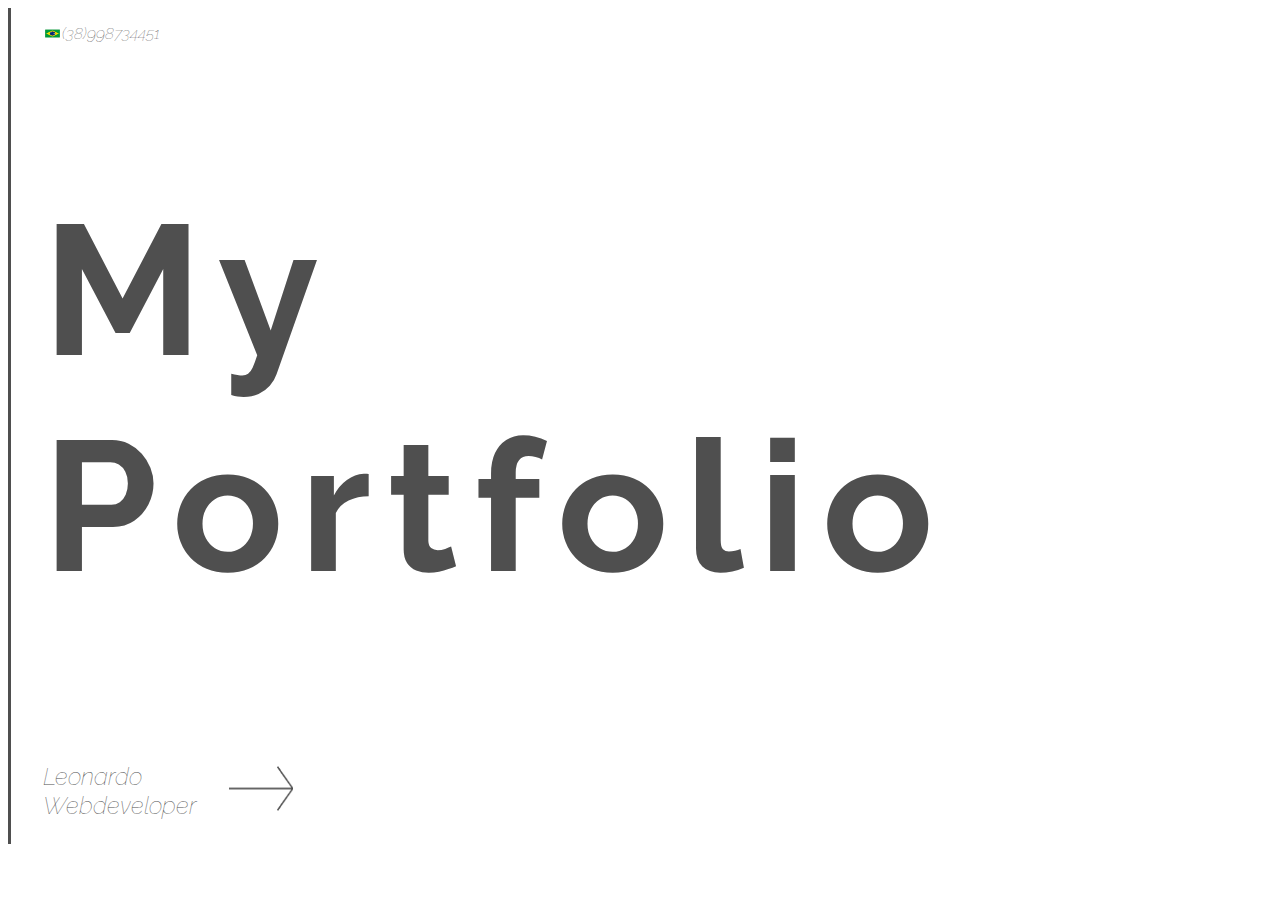
<file: index.html>
<!DOCTYPE html>
<html lang="pt-br">
<head>
    <meta charset="UTF-8">
    <meta http-equiv="X-UA-Compatible" content="IE=edge">
    <meta name="viewport" content="width=device-width, initial-scale=1.0">
    <link rel="stylesheet" href="css/style.css">
    <title>Porftolio</title>
</head>
<body>
    <main>
        <div class="main_container">
            <div id="contato">
                <img src="img/download.png" alt="" srcset="" id="bandeira">
                <a href="https://contate.me/leonardo-gabriel" id="zap" target="_blank"><p>(38)998734451</p></a>
            </div>
            <h1 id="txt_principal">My Portfolio</h1>
        </div>
        <div id="footer">
        <p id="rodape">Leonardo <br>Webdeveloper</p>
        <a href="page2.html"><img src="img/Vector.png" alt="" srcset="" id="seta"></a>
        </div>
    </main>
</body>
</html>
</file>
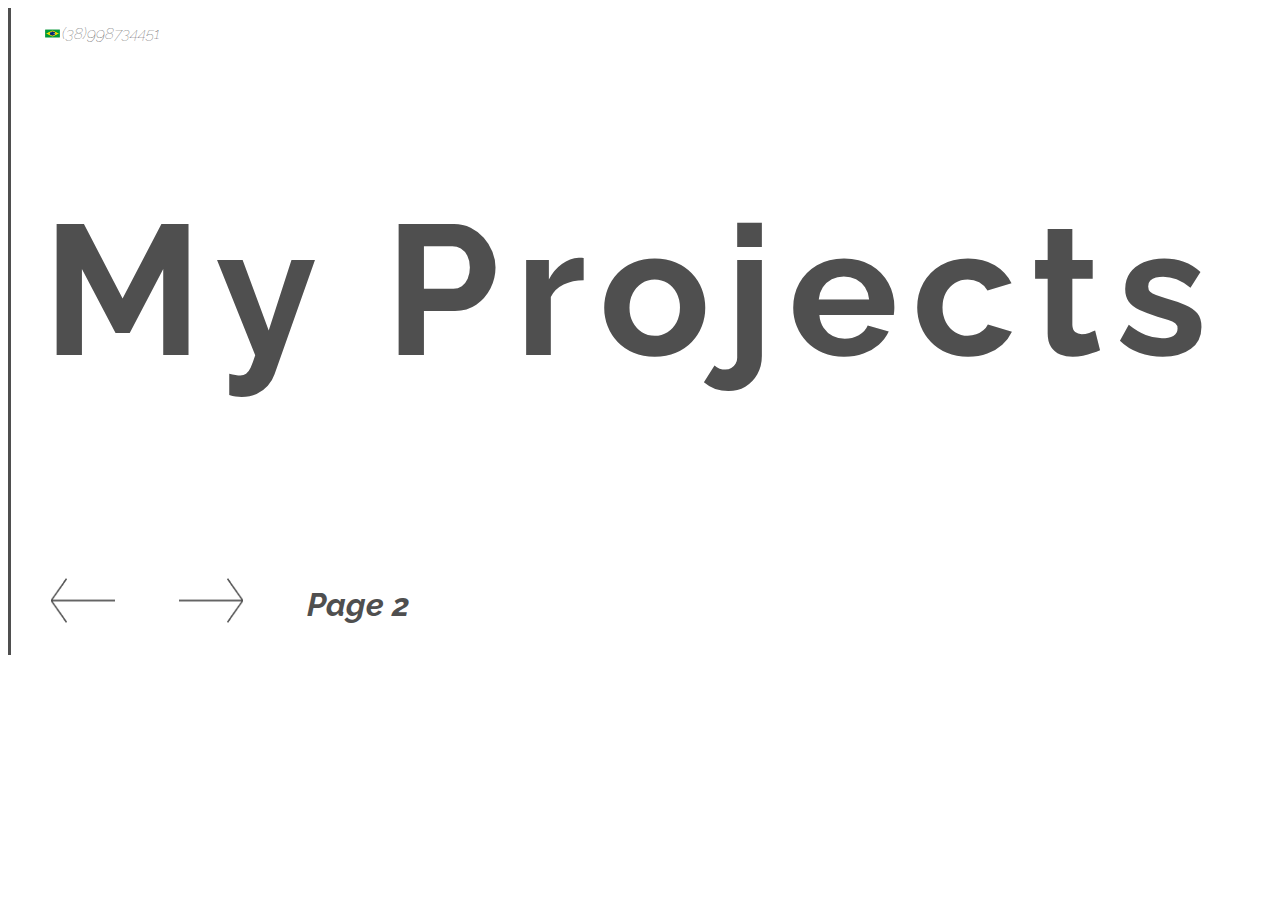
<file: page2.html>
<!DOCTYPE html>
<html lang="pt-br">
<head>
    <meta charset="UTF-8">
    <meta http-equiv="X-UA-Compatible" content="IE=edge">
    <meta name="viewport" content="width=device-width, initial-scale=1.0">
    <link rel="stylesheet" href="css/page2.css">
    <title>Projects</title>
</head>
<body>
    <main>
        <div class="main_container">
            <div id="contato">
                <img src="img/download.png" alt="" srcset="" id="bandeira">
                <a href="https://contate.me/leonardo-gabriel" id="zap" target="_blank"><p>(38)998734451</p></a>
            </div>
            <h1 id="txt_principal">My Projects</h1>
        </div>
        <div id="footer">
        <a href="index.html"><img src="img/Vector-esq.png" alt="" srcset="" id="seta"></a>
        <a href="projetos.html"><img src="img/Vector.png" alt="" srcset="" id="seta"></a>
        <p>Page 2</p>
        </div>
    </main>
</body>
</html>
</file>
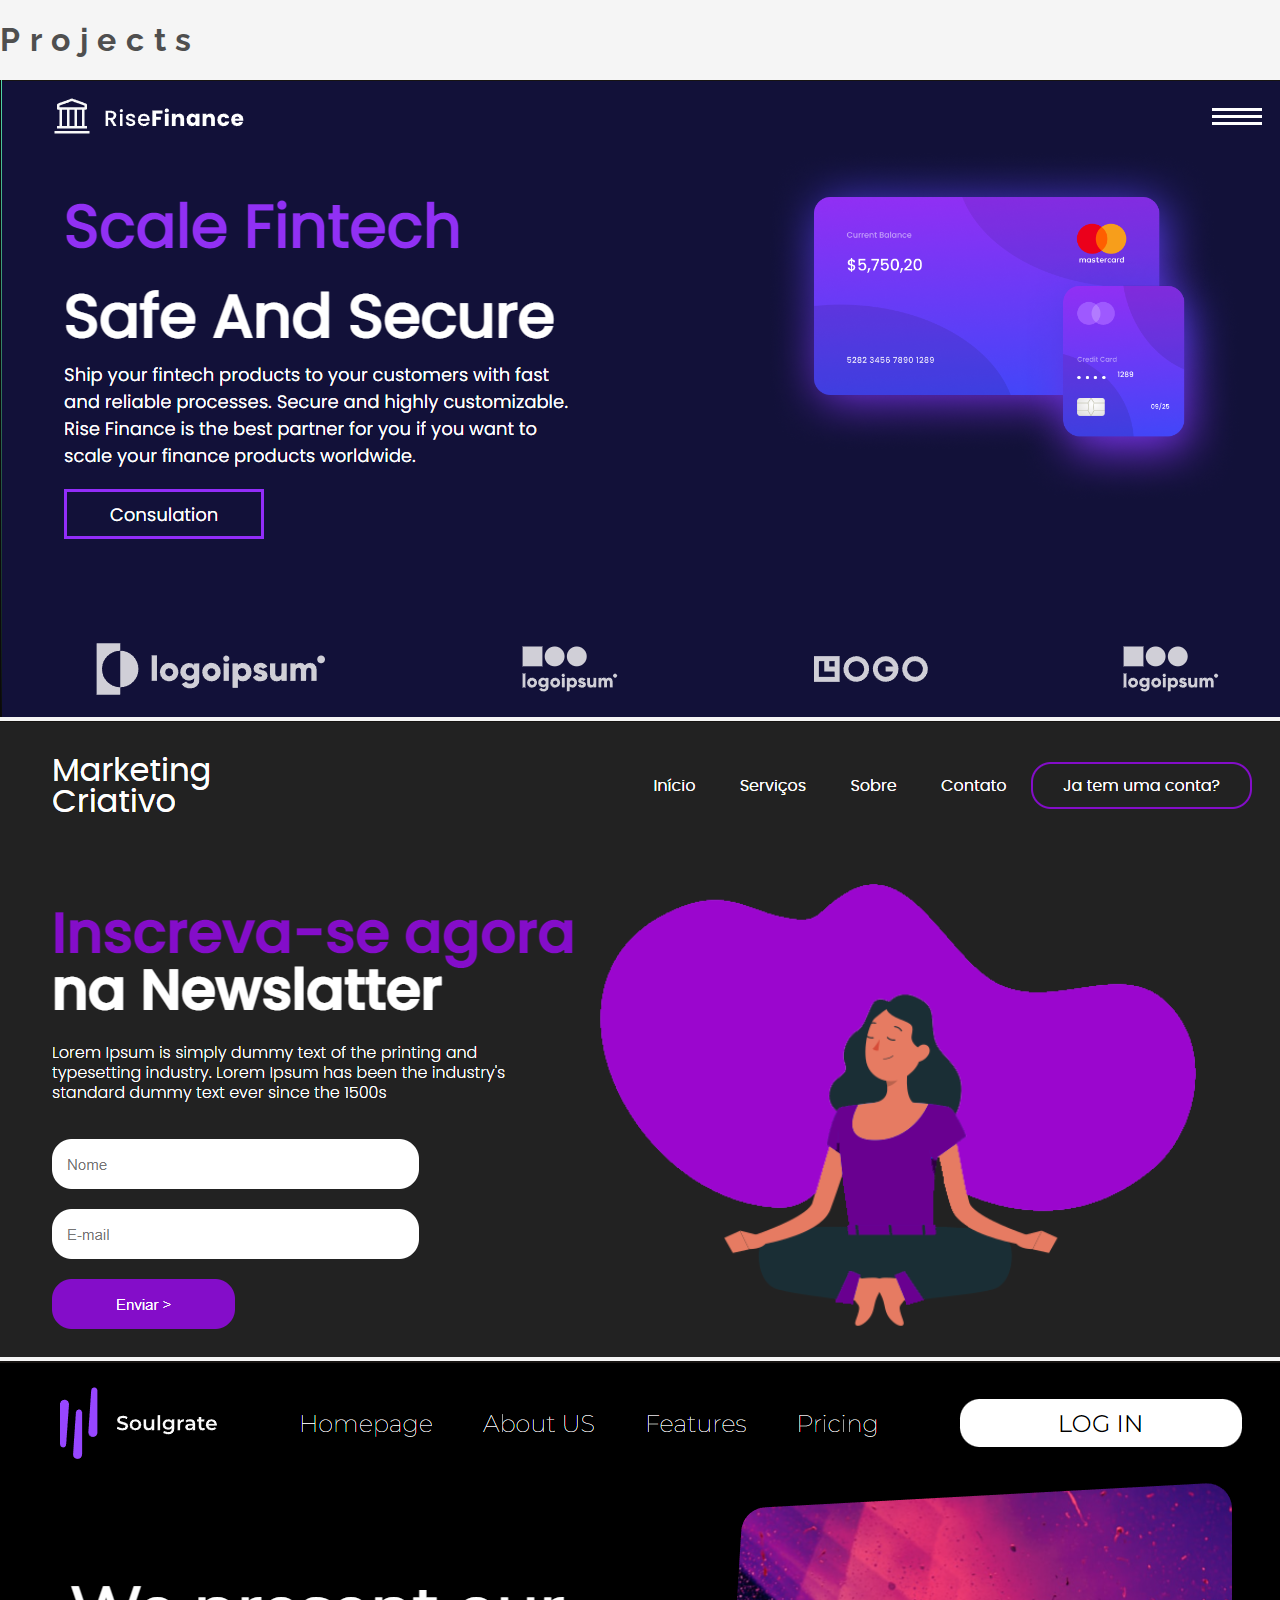
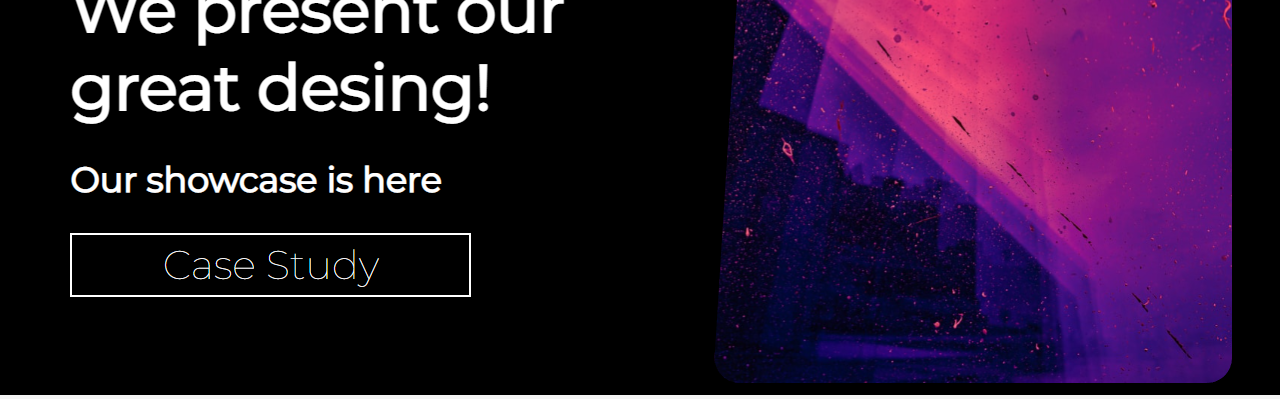
<file: projetos.html>
<!DOCTYPE html>
<html lang="pt-br">
<head>
    <meta charset="UTF-8">
    <meta http-equiv="X-UA-Compatible" content="IE=edge">
    <meta name="viewport" content="width=device-width, initial-scale=1.0">
    <link rel="stylesheet" href="css/projetos.css">
    <a href ="index.html"><title>Projects</title></a>
</head>
<body>
    <h1 id="titulo">Projects</h1>
    <div id="projetos">
        <img src="img/projeto-01.png" alt="" srcset="" id="projeto-01">
        <img src="img/projeto-02.png" alt="" srcset="" id="projeto-02">
        <img src="img/projeto-03.png" alt="" srcset="" id="projeto-03">
    </div>
</body>
</html>
</file>
<file: css/style.css>
@import url('https://fonts.googleapis.com/css2?family=Raleway&display=swap');

body{
    background-color:#FFFFFF;
    padding: 0%;
    border-left: #4F4F4F solid 0.2rem;
}
.main_container{
    display: flex;
    flex-direction: column;
    padding: 0rem;
    padding-top: 0rem;
    align-items: left;
    padding-left: 2rem;
    gap: 0rem;
    font-family: 'Raleway', sans-serif;
    margin: 0px;
}

#txt_principal{
    font-size: 11.5rem;
    padding: 0px;
    font-family: 'Raleway', sans-serif;
    color:#4F4F4F;
    font-weight: 700;
    font-style: normal;
    letter-spacing: 1rem;
    padding-bottom: 0rem;
}

#rodape{
    font-family: 'Raleway', sans-serif;
    color: #4F4F4F;
    font-weight: lighter;
    font-style: italic;
    font-size: 1.5rem;
    padding-left: 2rem;
}

#contato{
    display: flex;
    flex-direction: row;
    align-items: center;
    font-family: 'Raleway', sans-serif;
    font-weight: lighter;
    color: #4F4F4F;
    font-style: italic;
    padding: 0px;
    font-size: 1rem;
    display: flex;
    gap: 0rem;
}

#bandeira{
    width: 1.2rem;
    height: 0.9rem;
}

#footer{
    display: flex;
    flex-direction: row;
    align-items: center;
    gap: 2rem;  
}

#seta{
    width: 4rem;
    height: 2.87rem;
}

#zap{
    text-decoration: none;
    color: #4F4F4F;
}
</file>
<file: css/page2.css>
@import url('https://fonts.googleapis.com/css2?family=Raleway&display=swap');

body{
    background-color:#FFFFFF;
    padding: 0%;
    border-left: #4F4F4F solid 0.2rem;
}
.main_container{
    display: flex;
    flex-direction: column;
    padding: 0rem;
    padding-top: 0rem;
    align-items: left;
    padding-left: 2rem;
    gap: 0rem;
    font-family: 'Raleway', sans-serif;
}

#txt_principal{
    font-size: 11.5rem;
    padding: 0px;
    font-family: 'Raleway', sans-serif;
    color:#4F4F4F;
    font-weight: 700;
    font-style: normal;
    letter-spacing: 0.9rem;
    padding-bottom: 0rem;
}

#rodape{
    font-family: 'Raleway', sans-serif;
    color: #4F4F4F;
    font-weight: lighter;
    font-style: italic;
    font-size: 1.5rem;
    padding-left: 2rem;
}

#contato{
    display: flex;
    flex-direction: row;
    align-items: center;
    font-family: 'Raleway', sans-serif;
    font-weight: lighter;
    color: #4F4F4F;
    font-style: italic;
    padding: 0px;
    font-size: 1rem;
    display: flex;
    gap: 0rem;
}

#bandeira{
    width: 1.2rem;
    height: 0.9rem;
}

#footer{
    display: flex;
    flex-direction: row;
    align-items: center;
    padding-top: 2rem;
    padding-left: 2.5rem;
    gap: 4rem;  
    font-family: 'Raleway', sans-serif;
    color: #4F4F4F;
    font-weight: bolder;
    font-size: 2rem;
    font-style: italic;
}

#seta{
    width: 4rem;
    height: 2.87rem;
}

#zap{
    text-decoration: none;
    color: #4F4F4F;
}
</file>
<file: css/projetos.css>
@import url('https://fonts.googleapis.com/css2?family=Raleway&display=swap');

body{
    background-color: whitesmoke;
    padding: auto;
    margin: 0px;
}

#titulo{
    font-family: 'Raleway', sans-serif;
    color: #4f4f4f;
    font-size: 2rem;
    letter-spacing: 0.6rem;
}

#projetos{
    margin: 0px;
}
</file>
